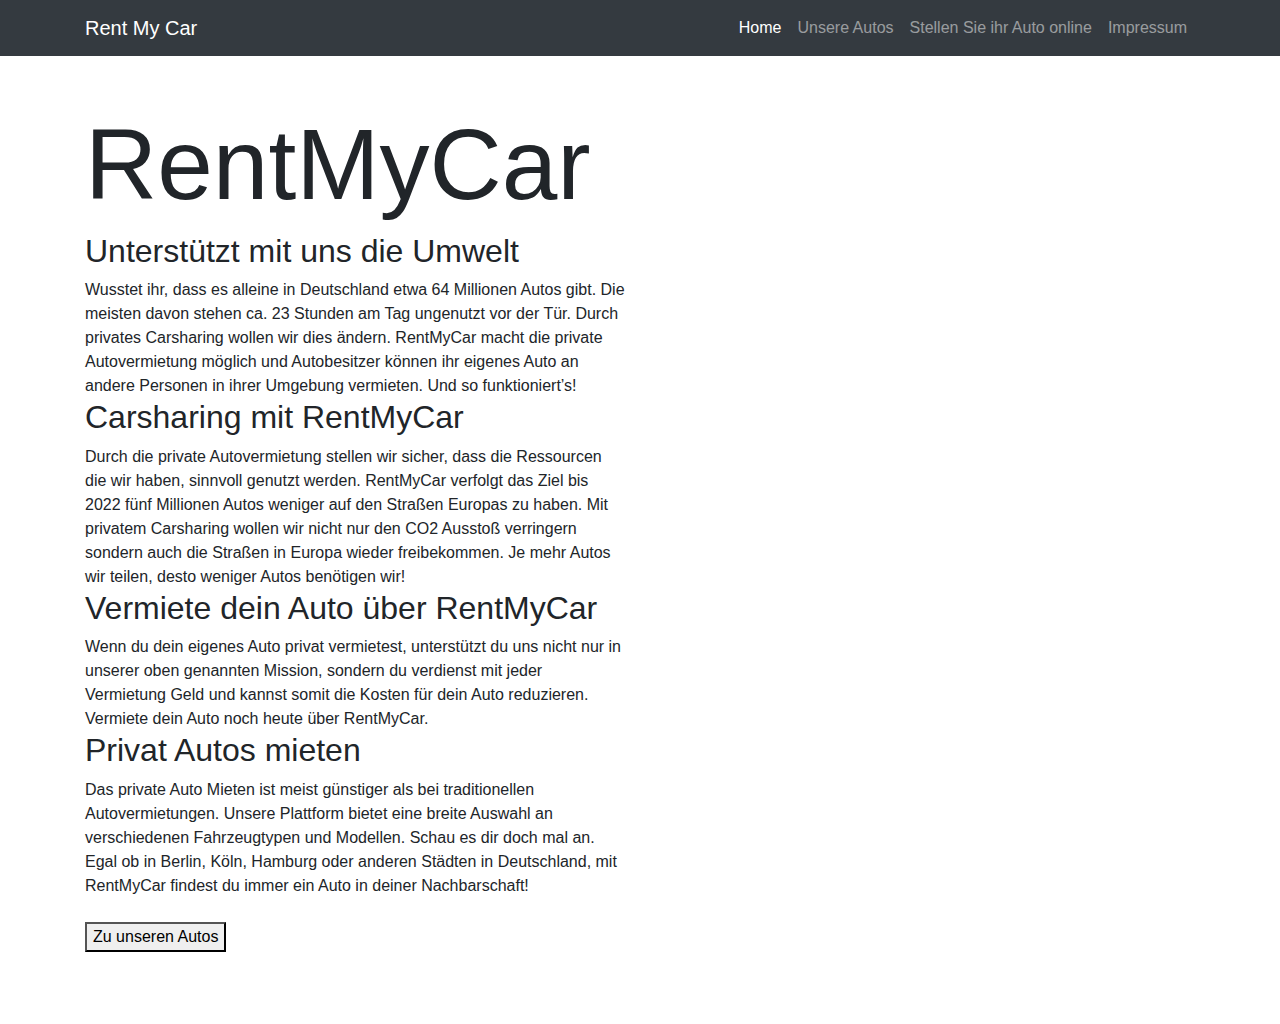
<file: index.html>
<!DOCTYPE html>
<html lang="en">

<head>

  <link rel="icon" type="image/vnd.microsoft.icon" href="img\car_logo.jpg">
  <meta charset="utf-8">
  <meta name="viewport" content="width=device-width, initial-scale=1, shrink-to-fit=no">
  <meta name="description" content="">
  <meta name="author" content="">

  <title>RentMyCar</title>

  <!-- Bootstrap core CSS -->
  <link href="vendor/bootstrap/css/bootstrap.min.css" rel="stylesheet">

  <!-- Custom styles for this template -->
  <link href="css/the-big-picture.css" rel="stylesheet">

</head>

<body>

  <!-- Navigation -->
  <nav class="navbar navbar-expand-lg navbar-dark bg-dark fixed-top>">
    <div class="container">
      <a class="navbar-brand" href="index.html">Rent My Car</a>
      <button class="navbar-toggler" type="button" data-toggle="collapse" data-target="#navbarResponsive" aria-controls="navbarResponsive" aria-expanded="false" aria-label="Toggle navigation">
        <span class="navbar-toggler-icon"></span>
      </button>
      <div class="collapse navbar-collapse" id="navbarResponsive">
        <ul class="navbar-nav ml-auto">
          <li class="nav-item active">
            <a class="nav-link" href="index.html">Home
              <span class="sr-only">(current)</span>
            </a>
          </li>
          <li class="nav-item">
            <a class="nav-link" href="car_overview.html">Unsere Autos</a>
          </li>
          <li class="nav-item">
            <a class="nav-link" href="contacts.html">Stellen Sie ihr Auto online</a>
          </li>
          <li class="nav-item">
            <a class="nav-link" href="legal_notice.html">Impressum</a>
          </li>
        </ul>
      </div>
    </div>
  </nav>

  <!-- Page Content -->
  <section>
    <div class="container">
      <div class="row">
        <div class="col-lg-6">
          <h1 class="mt-5">RentMyCar</h1>
          <h2>Unterstützt mit uns die Umwelt</h2>
          Wusstet ihr, dass es alleine in Deutschland etwa 64 Millionen Autos gibt. Die meisten davon stehen ca. 23
          Stunden am Tag ungenutzt vor der Tür. Durch privates Carsharing wollen wir dies ändern. RentMyCar macht die
          private Autovermietung möglich und Autobesitzer können ihr eigenes Auto an andere Personen in ihrer Umgebung
          vermieten. Und so funktioniert’s!
  
          <h2>Carsharing mit RentMyCar</h2>
          Durch die private Autovermietung stellen wir sicher, dass die Ressourcen die wir haben, sinnvoll genutzt werden.
          RentMyCar verfolgt das Ziel bis 2022 fünf Millionen Autos weniger auf den Straßen Europas zu haben. Mit privatem
          Carsharing wollen wir nicht nur den CO2 Ausstoß verringern sondern auch die Straßen in Europa wieder
          freibekommen. Je mehr Autos wir teilen, desto weniger Autos benötigen wir!
  
          <h2>Vermiete dein Auto über RentMyCar</h2>
          Wenn du dein eigenes Auto privat vermietest, unterstützt du uns nicht nur in unserer oben genannten Mission,
          sondern du verdienst mit jeder Vermietung Geld und kannst somit die Kosten für dein Auto reduzieren. Vermiete
          dein Auto noch heute über RentMyCar.
  
          <h2>Privat Autos mieten</h2>
          Das private Auto Mieten ist meist günstiger als bei traditionellen Autovermietungen. Unsere Plattform bietet
          eine breite Auswahl an verschiedenen Fahrzeugtypen und Modellen. Schau es dir doch mal an. Egal ob in Berlin,
          Köln, Hamburg oder anderen Städten in Deutschland, mit RentMyCar findest du immer ein Auto in deiner
          Nachbarschaft!

          <br>
          <br>

          <a href="car_overview.html"><button>Zu unseren Autos</button></a>

          <br>
          <br>
          <br>
          <br>
          
        </div>
      </div>
    </div>
  </section>

  <!-- Bootstrap core JavaScript -->
  <script src="vendor/jquery/jquery.min.js"></script>
  <script src="vendor/bootstrap/js/bootstrap.bundle.min.js"></script>

</body>

</html>
</file>
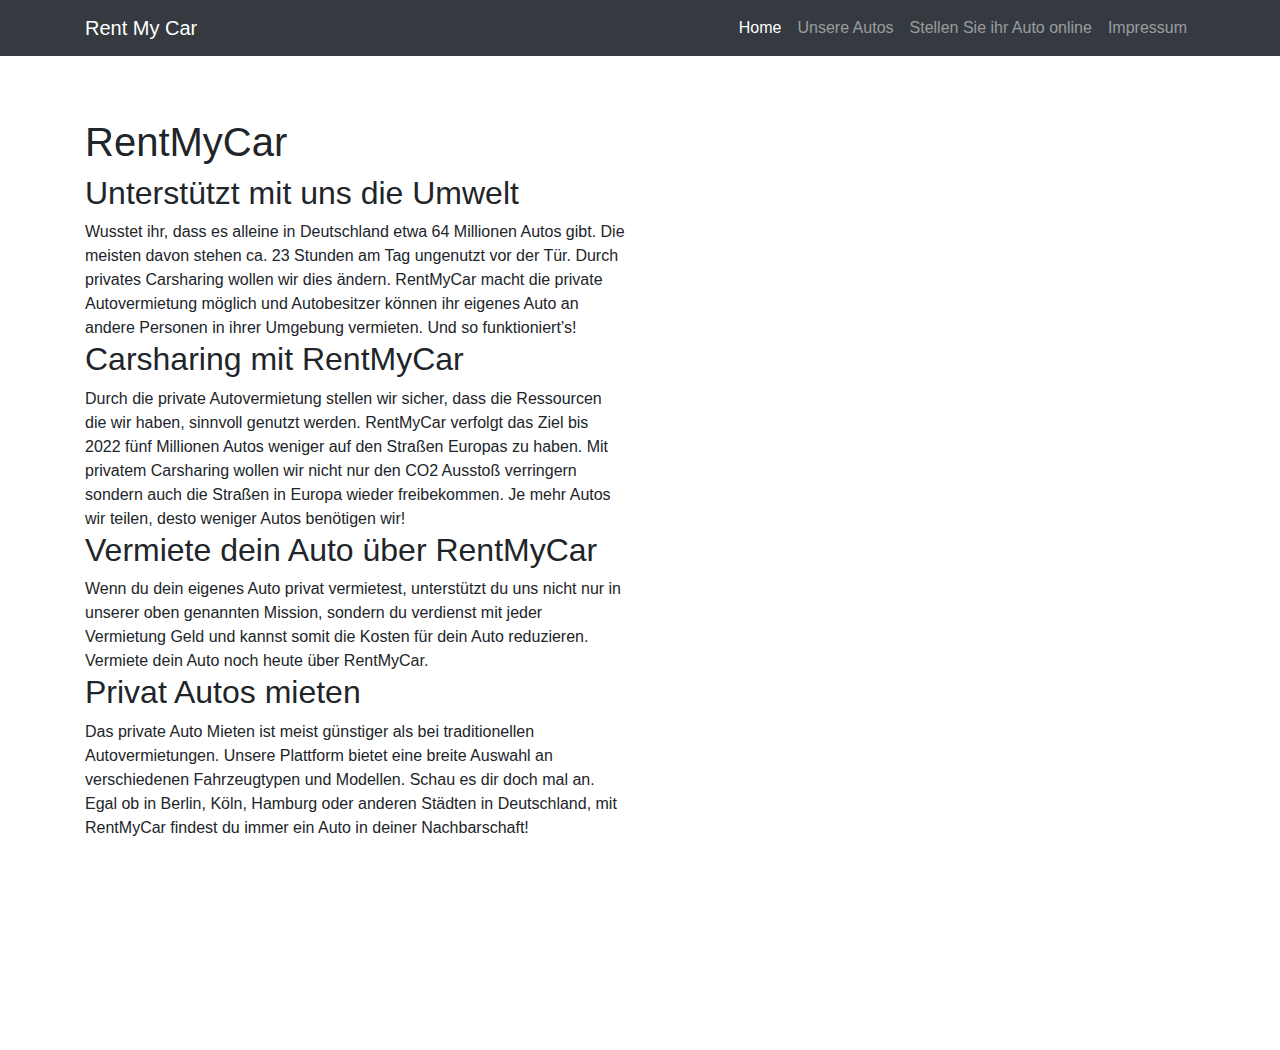
<file: WebContent/index.html>
<!DOCTYPE html>
<html lang="en">

<head>

  <link rel="icon" type="image/vnd.microsoft.icon" href="img\car_logo.jpg">
  <meta charset="utf-8">
  <meta name="viewport" content="width=device-width, initial-scale=1, shrink-to-fit=no">
  <meta name="description" content="">
  <meta name="author" content="">

  <title>RentMyCar</title>

  <!-- Bootstrap core CSS -->
  <link href="vendor/bootstrap/css/bootstrap.min.css" rel="stylesheet">

  <!-- Custom styles for this template -->
  <link href="css/style.css" rel="stylesheet">

</head>

<body>

  <!-- Navigation -->
  <nav class="navbar navbar-expand-lg navbar-dark bg-dark fixed-top">
    <div class="container">
      <a class="navbar-brand" href="index.html">Rent My Car</a>
      <button class="navbar-toggler" type="button" data-toggle="collapse" data-target="#navbarResponsive" aria-controls="navbarResponsive" aria-expanded="false" aria-label="Toggle navigation">
        <span class="navbar-toggler-icon"></span>
      </button>
      <div class="collapse navbar-collapse" id="navbarResponsive">
        <ul class="navbar-nav ml-auto">
          <li class="nav-item active">
            <a class="nav-link" href="index.html">Home
              <span class="sr-only">(current)</span>
            </a>
          </li>
          <li class="nav-item">
            <a class="nav-link" href="viewcar">Unsere Autos</a>
          </li>
          <li class="nav-item">
            <a class="nav-link" href="Upload.jsp">Stellen Sie ihr Auto online</a>
          </li>
          <li class="nav-item">
            <a class="nav-link" href="legal_notice.html">Impressum</a>
          </li>
        </ul>
      </div>
    </div>
  </nav>

  <!-- Page Content -->

    <div class="container">
      <div class="row">
        <div class="col-lg-6">
          <h1 class="mt-5">RentMyCar</h1>
          <h2>Unterstützt mit uns die Umwelt</h2>
          Wusstet ihr, dass es alleine in Deutschland etwa 64 Millionen Autos gibt. Die meisten davon stehen ca. 23
          Stunden am Tag ungenutzt vor der Tür. Durch privates Carsharing wollen wir dies ändern. RentMyCar macht die
          private Autovermietung möglich und Autobesitzer können ihr eigenes Auto an andere Personen in ihrer Umgebung
          vermieten. Und so funktioniert’s!
  
          <h2>Carsharing mit RentMyCar</h2>
          Durch die private Autovermietung stellen wir sicher, dass die Ressourcen die wir haben, sinnvoll genutzt werden.
          RentMyCar verfolgt das Ziel bis 2022 fünf Millionen Autos weniger auf den Straßen Europas zu haben. Mit privatem
          Carsharing wollen wir nicht nur den CO2 Ausstoß verringern sondern auch die Straßen in Europa wieder
          freibekommen. Je mehr Autos wir teilen, desto weniger Autos benötigen wir!
  
          <h2>Vermiete dein Auto über RentMyCar</h2>
          Wenn du dein eigenes Auto privat vermietest, unterstützt du uns nicht nur in unserer oben genannten Mission,
          sondern du verdienst mit jeder Vermietung Geld und kannst somit die Kosten für dein Auto reduzieren. Vermiete
          dein Auto noch heute über RentMyCar.
  
          <h2>Privat Autos mieten</h2>
          Das private Auto Mieten ist meist günstiger als bei traditionellen Autovermietungen. Unsere Plattform bietet
          eine breite Auswahl an verschiedenen Fahrzeugtypen und Modellen. Schau es dir doch mal an. Egal ob in Berlin,
          Köln, Hamburg oder anderen Städten in Deutschland, mit RentMyCar findest du immer ein Auto in deiner
          Nachbarschaft!
          <br>
          <br>
          <br>
          <br>
          <br>
  
        </div>
      </div>
    </div>



  <!-- Bootstrap core JavaScript -->
  <script src="vendor/jquery/jquery.min.js"></script>
  <script src="vendor/bootstrap/js/bootstrap.bundle.min.js"></script>

</body>

</html>
</file>
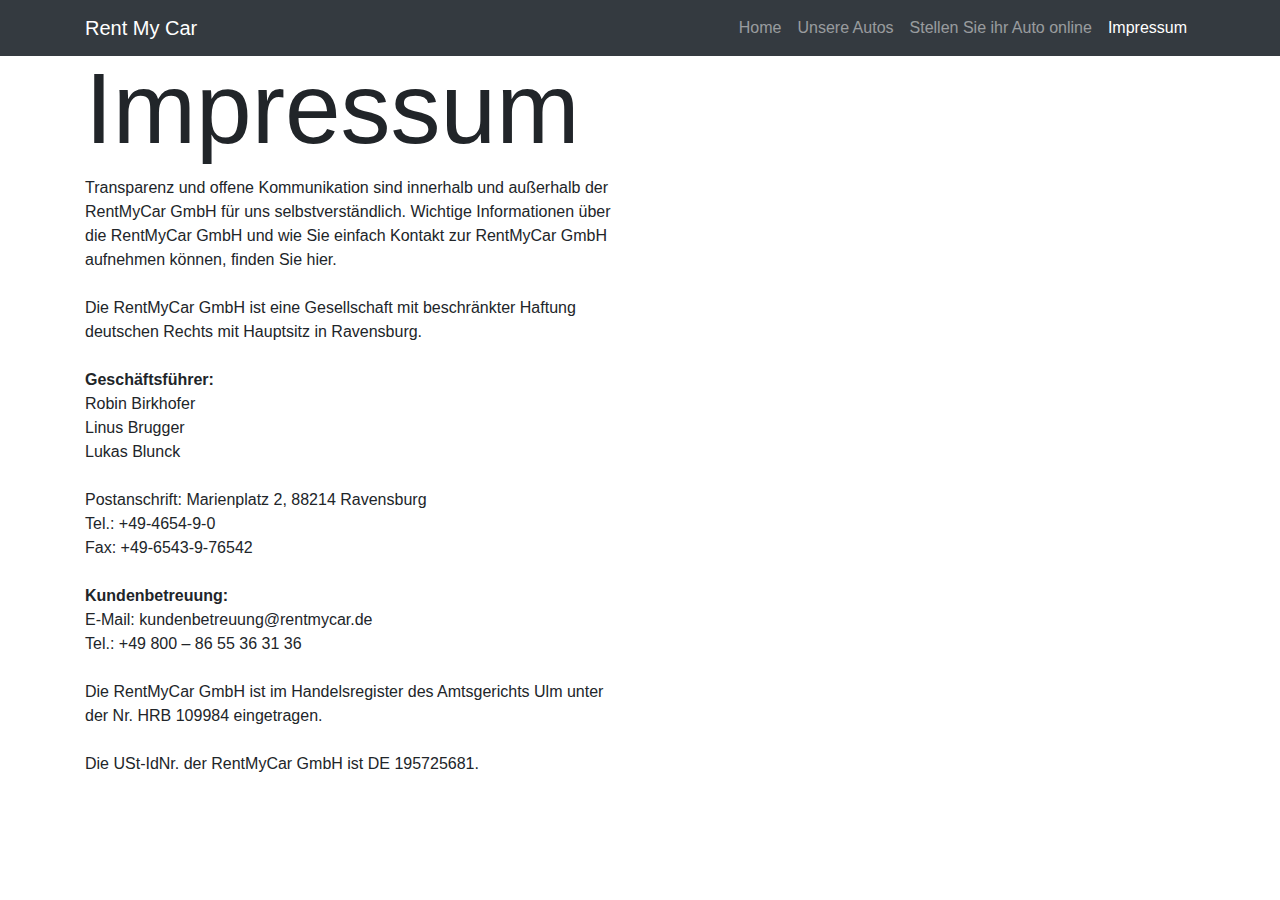
<file: legal_notice.html>
<!DOCTYPE html>
<html lang="en">

<head>
    <link rel="icon" type="image/vnd.microsoft.icon" href="img\car_logo.jpg">
  <meta charset="utf-8">
  <meta name="viewport" content="width=device-width, initial-scale=1, shrink-to-fit=no">
  <meta name="description" content="">
  <meta name="author" content="">

  <title>RentMyCar</title>

  <!-- Bootstrap core CSS -->
  <link href="vendor/bootstrap/css/bootstrap.min.css" rel="stylesheet">

  <!-- Custom styles for this template -->
  <link href="css/the-big-picture.css" rel="stylesheet">

</head>

<body>

  <!-- Navigation -->
  <nav class="navbar navbar-expand-lg navbar-dark bg-dark fixed-top">
    <div class="container">
      <a class="navbar-brand" href="index.html">Rent My Car</a>
      <button class="navbar-toggler" type="button" data-toggle="collapse" data-target="#navbarResponsive" aria-controls="navbarResponsive" aria-expanded="false" aria-label="Toggle navigation">
        <span class="navbar-toggler-icon"></span>
      </button>
      <div class="collapse navbar-collapse" id="navbarResponsive">
        <ul class="navbar-nav ml-auto">
          <li class="nav-item">
            <a class="nav-link" href="index.html">Home
              <span class="sr-only">(current)</span>
            </a>
          </li>
          <li class="nav-item">
            <a class="nav-link" href="car_overview.html">Unsere Autos</a>
          </li>
          <li class="nav-item">
            <a class="nav-link" href="contacts.html">Stellen Sie ihr Auto online</a>
          </li>
          <li class="nav-item active">
            <a class="nav-link" href="legal_notice.html">Impressum</a>
          </li>
        </ul>
      </div>
    </div>
  </nav>

  <!-- Page Content -->
  <section>
        <div class="container">
                <div class="row">
                  <div class="col-lg-6">
                    <h1 class="mt-5">Impressum</h1>
      <p>Transparenz und offene Kommunikation sind innerhalb und außerhalb der RentMyCar GmbH für uns selbstverständlich. Wichtige Informationen über die RentMyCar GmbH und wie Sie einfach Kontakt zur RentMyCar GmbH aufnehmen können, finden Sie hier.
<br>
<br>
Die RentMyCar GmbH ist eine Gesellschaft mit beschränkter Haftung deutschen Rechts mit Hauptsitz in Ravensburg.
<br>
<br>
<strong>Geschäftsführer:</strong>
<br>
Robin Birkhofer
<br>
Linus Brugger
<br>
Lukas Blunck
<br>
<br>
Postanschrift: Marienplatz 2, 88214 Ravensburg
<br>
Tel.: +49-4654-9-0
<br>
Fax: +49-6543-9-76542
<br>
<br>
<strong>Kundenbetreuung:</strong>
<br>
E-Mail: kundenbetreuung@rentmycar.de
<br>
Tel.: +49 800 – 86 55 36 31 36
<br>
<br>
Die RentMyCar GmbH ist im Handelsregister des Amtsgerichts Ulm unter der Nr. HRB 109984 eingetragen.
<br>
<br>
Die USt-IdNr. der RentMyCar GmbH ist DE 195725681.
<br>
</p>
</div>
</div>
</div>
  </section>

  <!-- Bootstrap core JavaScript -->
  <script src="vendor/jquery/jquery.min.js"></script>
  <script src="vendor/bootstrap/js/bootstrap.bundle.min.js"></script>

</body>


</html>
</file>
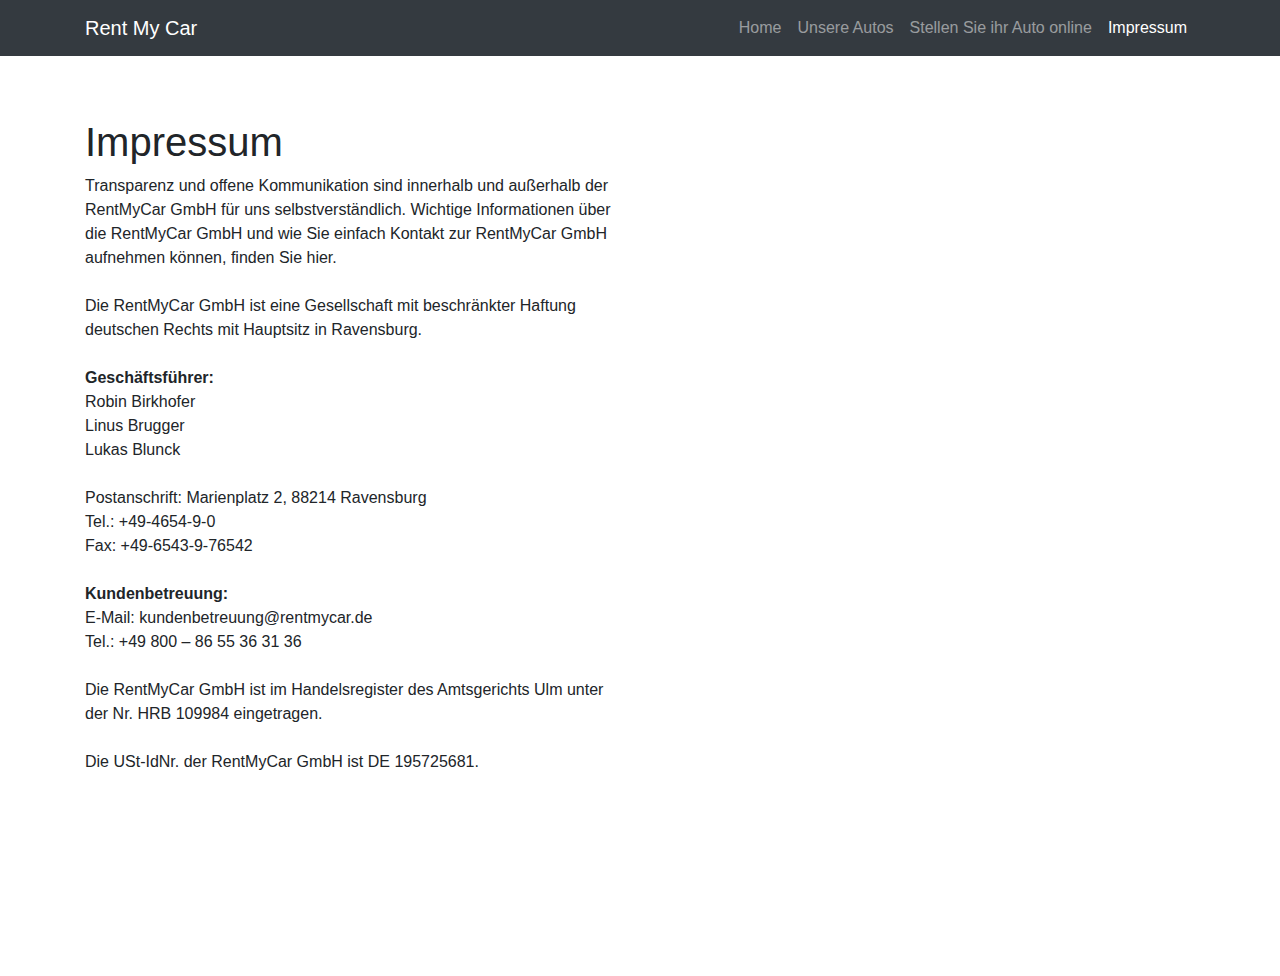
<file: WebContent/legal_notice.html>
<!DOCTYPE html>
<html lang="en">

<head>

  <link rel="icon" type="image/vnd.microsoft.icon" href="img\car_logo.jpg">
  <meta charset="utf-8">
  <meta name="viewport" content="width=device-width, initial-scale=1, shrink-to-fit=no">
  <meta name="description" content="">
  <meta name="author" content="">

  <title>RentMyCar</title>

  <!-- Bootstrap core CSS -->
  <link href="vendor/bootstrap/css/bootstrap.min.css" rel="stylesheet">

  <!-- Custom styles for this template -->
  <link href="css/style.css" rel="stylesheet">

</head>

<body>

  <!-- Navigation -->
  <nav class="navbar navbar-expand-lg navbar-dark bg-dark fixed-top">
    <div class="container">
      <a class="navbar-brand" href="index.html">Rent My Car</a>
      <button class="navbar-toggler" type="button" data-toggle="collapse" data-target="#navbarResponsive" aria-controls="navbarResponsive" aria-expanded="false" aria-label="Toggle navigation">
        <span class="navbar-toggler-icon"></span>
      </button>
      <div class="collapse navbar-collapse" id="navbarResponsive">
        <ul class="navbar-nav ml-auto">
          <li class="nav-item">
            <a class="nav-link" href="index.html">Home
              <span class="sr-only">(current)</span>
            </a>
          </li>
          <li class="nav-item">
            <a class="nav-link" href="viewcar">Unsere Autos</a>
          </li>
          <li class="nav-item">
            <a class="nav-link" href="Upload.jsp">Stellen Sie ihr Auto online</a>
          </li>
          <li class="nav-item active">
            <a class="nav-link" href="legal_notice.html">Impressum</a>
          </li>
        </ul>
      </div>
    </div>
  </nav>

	<!-- Page Content -->
	<section>
		<div class="container">
			<div class="row">
				<div class="col-lg-6">
					<h1 class="mt-5">Impressum</h1>
					<p>
						Transparenz und offene Kommunikation sind innerhalb und außerhalb
						der RentMyCar GmbH für uns selbstverständlich. Wichtige
						Informationen über die RentMyCar GmbH und wie Sie einfach Kontakt
						zur RentMyCar GmbH aufnehmen können, finden Sie hier. <br> <br>
						Die RentMyCar GmbH ist eine Gesellschaft mit beschränkter Haftung
						deutschen Rechts mit Hauptsitz in Ravensburg. <br> <br>
						<strong>Geschäftsführer:</strong> <br> Robin Birkhofer <br>
						Linus Brugger <br> Lukas Blunck <br> <br>
						Postanschrift: Marienplatz 2, 88214 Ravensburg <br> Tel.:
						+49-4654-9-0 <br> Fax: +49-6543-9-76542 <br> <br> <strong>Kundenbetreuung:</strong>
						<br> E-Mail: kundenbetreuung@rentmycar.de <br> Tel.: +49
						800 – 86 55 36 31 36 <br> <br> Die RentMyCar GmbH ist im
						Handelsregister des Amtsgerichts Ulm unter der Nr. HRB 109984
						eingetragen. <br> <br> Die USt-IdNr. der RentMyCar GmbH
						ist DE 195725681. <br> <br> <br> <br>
					</p>
				</div>
			</div>
		</div>
	</section>

	<!-- Bootstrap core JavaScript -->
	<script src="vendor/jquery/jquery.min.js"></script>
	<script src="vendor/bootstrap/js/bootstrap.bundle.min.js"></script>

</body>


</html>
</file>
<file: css/the-big-picture.css>
/*!
 * Start Bootstrap - The Big Picture (https://startbootstrap.com/template-overviews/the-big-picture)
 * Copyright 2013-2019 Start Bootstrap
 * Licensed under MIT (https://github.com/BlackrockDigital/startbootstrap-the-big-picture/blob/master/LICENSE)
 */
body {
  background: url('https://i.pinimg.com/originals/de/0f/4b/de0f4bf6e8075312a6eb20ad7044571a.jpg') no-repeat center center fixed;
  -webkit-background-size: cover;
  -moz-background-size: cover;
  background-size: cover;
  -o-background-size: cover;
}

h1 {
  font-family: Impact, Haettenschweiler, 'Arial Narrow Bold', sans-serif;
  font-size: 100px;
}
</file>
<file: WebContent/css/style.css>
/*!
 * Start Bootstrap - The Big Picture (https://startbootstrap.com/template-overviews/the-big-picture)
 * Copyright 2013-2019 Start Bootstrap
 * Licensed under MIT (https://github.com/BlackrockDigital/startbootstrap-the-big-picture/blob/master/LICENSE)
 */
body {
  background: url('https://i.pinimg.com/originals/de/0f/4b/de0f4bf6e8075312a6eb20ad7044571a.jpg') no-repeat center center fixed;
  -webkit-background-size: cover;
  -moz-background-size: cover;
  background-size: cover;
  -o-background-size: cover;
  padding-top: 70px;
}



input[type="submit"] {
  font-size: 1.3em; padding: 5px 12px; 
  font-family: Roboto, sans-serif;
  font-weight: 300;
  color: teal;
  border: 1px solid silver;
  background-image: linear-gradient(to top, gainsboro 0%, white 90%);
  border-radius: 20px;
}

tr.spacer {
	height: 10px;
}

div.col-lg-6 {
	margin-bottom: 10%;
}
</file>
